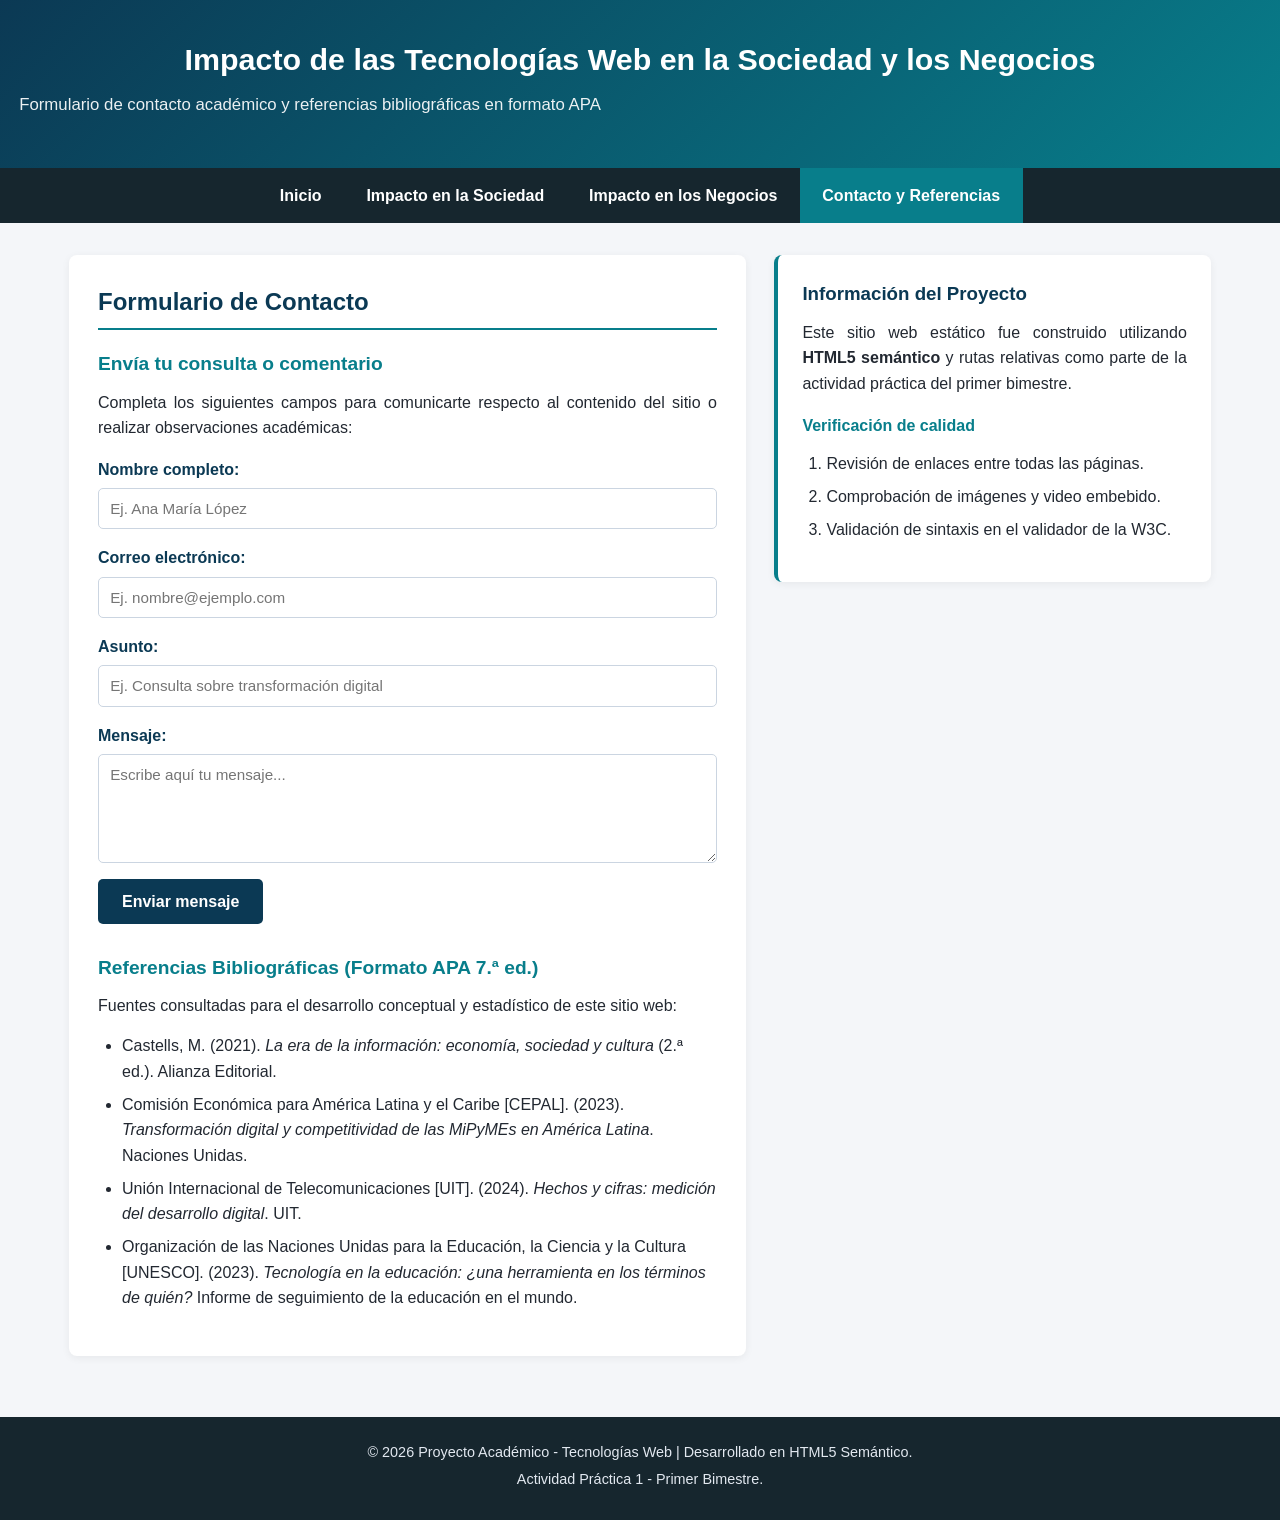
<file: impacto-tecnologias-web/pages/contacto.html>
<!DOCTYPE html>
<html lang="es">
<head>
    <meta charset="UTF-8">
    <meta name="viewport" content="width=device-width, initial-scale=1.0">
    <meta name="description" content="Formulario de contacto y referencias bibliográficas en formato APA sobre el impacto de las tecnologías web.">
    <title>Contacto y Referencias | Impacto de las Tecnologías Web</title>
    <link rel="stylesheet" href="../css/estilos.css">
</head>
<body>

    <header>
        <h1>Impacto de las Tecnologías Web en la Sociedad y los Negocios</h1>
        <p>Formulario de contacto académico y referencias bibliográficas en formato APA</p>
    </header>

    <nav aria-label="Navegación principal">
        <ul>
            <li><a href="../index.html">Inicio</a></li>
            <li><a href="sociedad.html">Impacto en la Sociedad</a></li>
            <li><a href="negocios.html">Impacto en los Negocios</a></li>
            <li><a href="contacto.html" class="activo">Contacto y Referencias</a></li>
        </ul>
    </nav>

    <main>
        <section>
            <h2>Formulario de Contacto</h2>

            <article>
                <h3>Envía tu consulta o comentario</h3>
                <p>
                    Completa los siguientes campos para comunicarte respecto al contenido del sitio o realizar observaciones académicas:
                </p>

                <form action="#" method="post">
                    <div>
                        <label for="nombre">Nombre completo:</label>
                        <input type="text" id="nombre" name="nombre" placeholder="Ej. Ana María López" required>
                    </div>

                    <div>
                        <label for="correo">Correo electrónico:</label>
                        <input type="email" id="correo" name="correo" placeholder="Ej. nombre@ejemplo.com" required>
                    </div>

                    <div>
                        <label for="asunto">Asunto:</label>
                        <input type="text" id="asunto" name="asunto" placeholder="Ej. Consulta sobre transformación digital" required>
                    </div>

                    <div>
                        <label for="mensaje">Mensaje:</label>
                        <textarea id="mensaje" name="mensaje" rows="5" cols="40" placeholder="Escribe aquí tu mensaje..." required></textarea>
                    </div>

                    <div>
                        <button type="submit">Enviar mensaje</button>
                    </div>
                </form>
            </article>

            <article>
                <h3>Referencias Bibliográficas (Formato APA 7.ª ed.)</h3>
                <p>
                    Fuentes consultadas para el desarrollo conceptual y estadístico de este sitio web:
                </p>
                <ul>
                    <li>
                        Castells, M. (2021). <em>La era de la información: economía, sociedad y cultura</em> (2.ª ed.). Alianza Editorial.
                    </li>
                    <li>
                        Comisión Económica para América Latina y el Caribe [CEPAL]. (2023). <em>Transformación digital y competitividad de las MiPyMEs en América Latina</em>. Naciones Unidas.
                    </li>
                    <li>
                        Unión Internacional de Telecomunicaciones [UIT]. (2024). <em>Hechos y cifras: medición del desarrollo digital</em>. UIT.
                    </li>
                    <li>
                        Organización de las Naciones Unidas para la Educación, la Ciencia y la Cultura [UNESCO]. (2023). <em>Tecnología en la educación: ¿una herramienta en los términos de quién?</em> Informe de seguimiento de la educación en el mundo.
                    </li>
                </ul>
            </article>
        </section>

        <aside>
            <h3>Información del Proyecto</h3>
            <p>
                Este sitio web estático fue construido utilizando <strong>HTML5 semántico</strong> y rutas relativas como parte de la actividad práctica del primer bimestre.
            </p>
            <h4>Verificación de calidad</h4>
            <ol>
                <li>Revisión de enlaces entre todas las páginas.</li>
                <li>Comprobación de imágenes y video embebido.</li>
                <li>Validación de sintaxis en el validador de la W3C.</li>
            </ol>
        </aside>
    </main>

    <footer>
        <p>© 2026 Proyecto Académico - Tecnologías Web | Desarrollado en HTML5 Semántico.</p>
        <p>Actividad Práctica 1 - Primer Bimestre.</p>
    </footer>

</body>
</html>
</file>
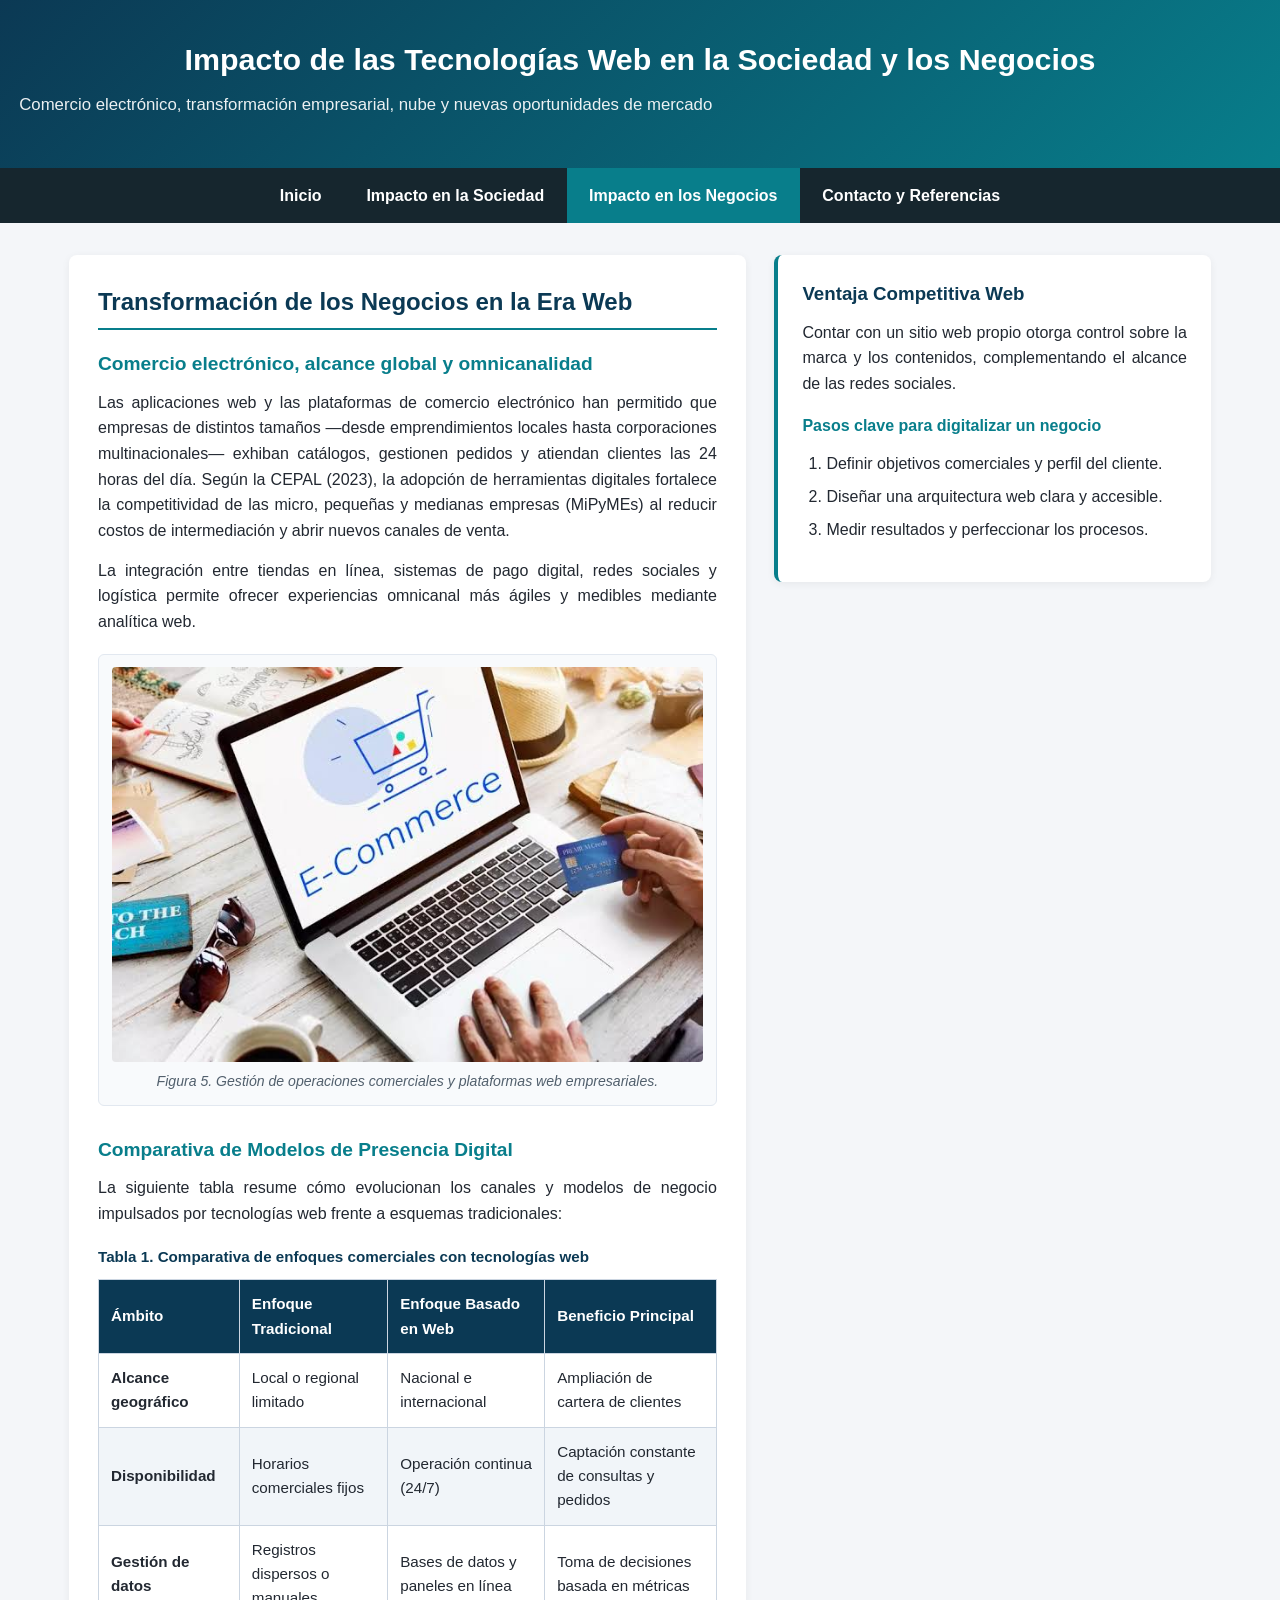
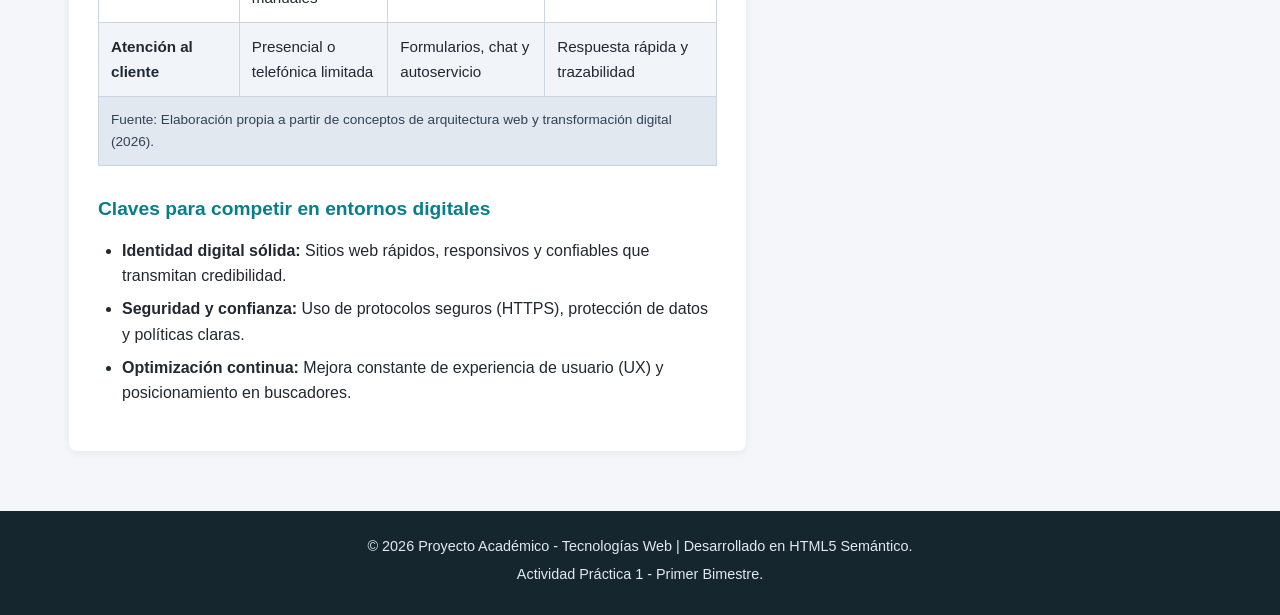
<file: impacto-tecnologias-web/pages/negocios.html>
<!DOCTYPE html>
<html lang="es">
<head>
    <meta charset="UTF-8">
    <meta name="viewport" content="width=device-width, initial-scale=1.0">
    <meta name="description" content="Impacto de las tecnologías web en los negocios, comercio electrónico, automatización y modelos digitales.">
    <title>Impacto en los Negocios | Impacto de las Tecnologías Web</title>
    <link rel="stylesheet" href="../css/estilos.css">
</head>
<body>

    <header>
        <h1>Impacto de las Tecnologías Web en la Sociedad y los Negocios</h1>
        <p>Comercio electrónico, transformación empresarial, nube y nuevas oportunidades de mercado</p>
    </header>

    <nav aria-label="Navegación principal">
        <ul>
            <li><a href="../index.html">Inicio</a></li>
            <li><a href="sociedad.html">Impacto en la Sociedad</a></li>
            <li><a href="negocios.html" class="activo">Impacto en los Negocios</a></li>
            <li><a href="contacto.html">Contacto y Referencias</a></li>
        </ul>
    </nav>

    <main>
        <section>
            <h2>Transformación de los Negocios en la Era Web</h2>

            <article>
                <h3>Comercio electrónico, alcance global y omnicanalidad</h3>
                <p>
                    Las aplicaciones web y las plataformas de comercio electrónico han permitido que empresas de distintos tamaños —desde emprendimientos locales hasta corporaciones multinacionales— exhiban catálogos, gestionen pedidos y atiendan clientes las 24 horas del día. Según la CEPAL (2023), la adopción de herramientas digitales fortalece la competitividad de las micro, pequeñas y medianas empresas (MiPyMEs) al reducir costos de intermediación y abrir nuevos canales de venta.
                </p>
                <p>
                    La integración entre tiendas en línea, sistemas de pago digital, redes sociales y logística permite ofrecer experiencias omnicanal más ágiles y medibles mediante analítica web.
                </p>
                <figure>
                    <img src="../images/negocios-ecommerce.jpg" alt="Gestión de comercio electrónico y análisis de ventas en pantalla web" width="760" height="390">
                    <figcaption>Figura 5. Gestión de operaciones comerciales y plataformas web empresariales.</figcaption>
                </figure>
            </article>

            <article>
                <h3>Comparativa de Modelos de Presencia Digital</h3>
                <p>
                    La siguiente tabla resume cómo evolucionan los canales y modelos de negocio impulsados por tecnologías web frente a esquemas tradicionales:
                </p>
                <table>
                    <caption>Tabla 1. Comparativa de enfoques comerciales con tecnologías web</caption>
                    <thead>
                        <tr>
                            <th scope="col">Ámbito</th>
                            <th scope="col">Enfoque Tradicional</th>
                            <th scope="col">Enfoque Basado en Web</th>
                            <th scope="col">Beneficio Principal</th>
                        </tr>
                    </thead>
                    <tbody>
                        <tr>
                            <th scope="row">Alcance geográfico</th>
                            <td>Local o regional limitado</td>
                            <td>Nacional e internacional</td>
                            <td>Ampliación de cartera de clientes</td>
                        </tr>
                        <tr>
                            <th scope="row">Disponibilidad</th>
                            <td>Horarios comerciales fijos</td>
                            <td>Operación continua (24/7)</td>
                            <td>Captación constante de consultas y pedidos</td>
                        </tr>
                        <tr>
                            <th scope="row">Gestión de datos</th>
                            <td>Registros dispersos o manuales</td>
                            <td>Bases de datos y paneles en línea</td>
                            <td>Toma de decisiones basada en métricas</td>
                        </tr>
                        <tr>
                            <th scope="row">Atención al cliente</th>
                            <td>Presencial o telefónica limitada</td>
                            <td>Formularios, chat y autoservicio</td>
                            <td>Respuesta rápida y trazabilidad</td>
                        </tr>
                    </tbody>
                    <tfoot>
                        <tr>
                            <td colspan="4">Fuente: Elaboración propia a partir de conceptos de arquitectura web y transformación digital (2026).</td>
                        </tr>
                    </tfoot>
                </table>
            </article>

            <article>
                <h3>Claves para competir en entornos digitales</h3>
                <ul>
                    <li><strong>Identidad digital sólida:</strong> Sitios web rápidos, responsivos y confiables que transmitan credibilidad.</li>
                    <li><strong>Seguridad y confianza:</strong> Uso de protocolos seguros (HTTPS), protección de datos y políticas claras.</li>
                    <li><strong>Optimización continua:</strong> Mejora constante de experiencia de usuario (UX) y posicionamiento en buscadores.</li>
                </ul>
            </article>
        </section>

        <aside>
            <h3>Ventaja Competitiva Web</h3>
            <p>
                Contar con un sitio web propio otorga control sobre la marca y los contenidos, complementando el alcance de las redes sociales.
            </p>
            <h4>Pasos clave para digitalizar un negocio</h4>
            <ol>
                <li>Definir objetivos comerciales y perfil del cliente.</li>
                <li>Diseñar una arquitectura web clara y accesible.</li>
                <li>Medir resultados y perfeccionar los procesos.</li>
            </ol>
        </aside>
    </main>

    <footer>
        <p>© 2026 Proyecto Académico - Tecnologías Web | Desarrollado en HTML5 Semántico.</p>
        <p>Actividad Práctica 1 - Primer Bimestre.</p>
    </footer>

</body>
</html>
</file>
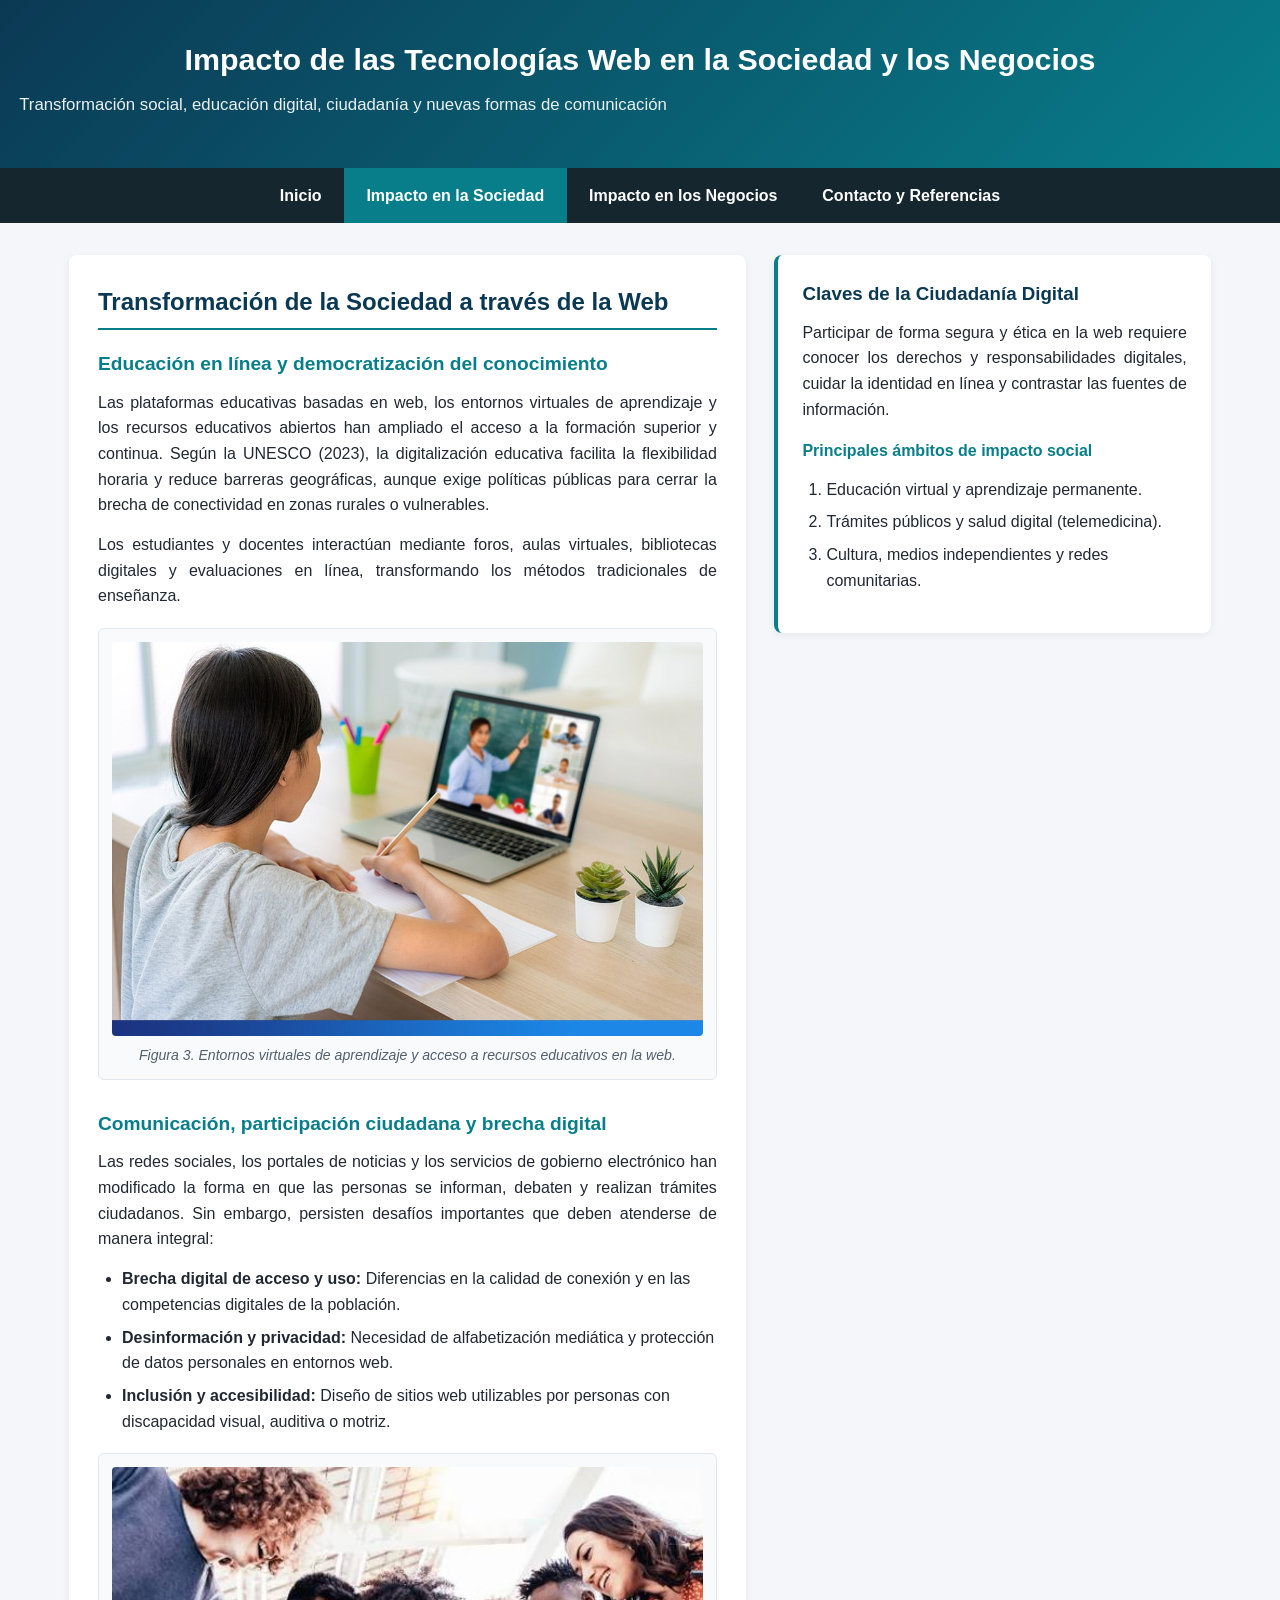
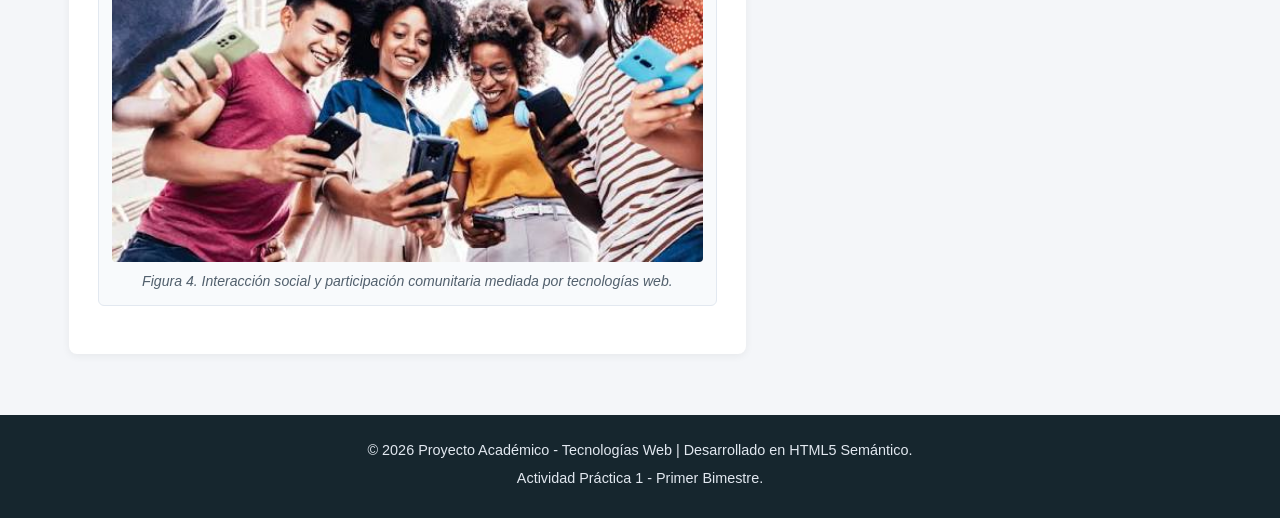
<file: impacto-tecnologias-web/pages/sociedad.html>
<!DOCTYPE html>
<html lang="es">
<head>
    <meta charset="UTF-8">
    <meta name="viewport" content="width=device-width, initial-scale=1.0">
    <meta name="description" content="Análisis del impacto de las tecnologías web en la educación, comunicación y cultura social.">
    <title>Impacto en la Sociedad | Impacto de las Tecnologías Web</title>
    <!-- Ruta relativa hacia la carpeta css desde pages/ -->
    <link rel="stylesheet" href="../css/estilos.css">
</head>
<body>

    <header>
        <h1>Impacto de las Tecnologías Web en la Sociedad y los Negocios</h1>
        <p>Transformación social, educación digital, ciudadanía y nuevas formas de comunicación</p>
    </header>

    <!-- Menú de navegación con rutas relativas ajustadas a pages/ -->
    <nav aria-label="Navegación principal">
        <ul>
            <li><a href="../index.html">Inicio</a></li>
            <li><a href="sociedad.html" class="activo">Impacto en la Sociedad</a></li>
            <li><a href="negocios.html">Impacto en los Negocios</a></li>
            <li><a href="contacto.html">Contacto y Referencias</a></li>
        </ul>
    </nav>

    <main>
        <section>
            <h2>Transformación de la Sociedad a través de la Web</h2>

            <article>
                <h3>Educación en línea y democratización del conocimiento</h3>
                <p>
                    Las plataformas educativas basadas en web, los entornos virtuales de aprendizaje y los recursos educativos abiertos han ampliado el acceso a la formación superior y continua. Según la UNESCO (2023), la digitalización educativa facilita la flexibilidad horaria y reduce barreras geográficas, aunque exige políticas públicas para cerrar la brecha de conectividad en zonas rurales o vulnerables.
                </p>
                <p>
                    Los estudiantes y docentes interactúan mediante foros, aulas virtuales, bibliotecas digitales y evaluaciones en línea, transformando los métodos tradicionales de enseñanza.
                </p>
                <figure>
                    <img src="../images/sociedad-educacion.jpg" alt="Estudiante utilizando una computadora portátil para aprendizaje en línea" width="760" height="390">
                    <figcaption>Figura 3. Entornos virtuales de aprendizaje y acceso a recursos educativos en la web.</figcaption>
                </figure>
            </article>

            <article>
                <h3>Comunicación, participación ciudadana y brecha digital</h3>
                <p>
                    Las redes sociales, los portales de noticias y los servicios de gobierno electrónico han modificado la forma en que las personas se informan, debaten y realizan trámites ciudadanos. Sin embargo, persisten desafíos importantes que deben atenderse de manera integral:
                </p>
                <ul>
                    <li><strong>Brecha digital de acceso y uso:</strong> Diferencias en la calidad de conexión y en las competencias digitales de la población.</li>
                    <li><strong>Desinformación y privacidad:</strong> Necesidad de alfabetización mediática y protección de datos personales en entornos web.</li>
                    <li><strong>Inclusión y accesibilidad:</strong> Diseño de sitios web utilizables por personas con discapacidad visual, auditiva o motriz.</li>
                </ul>
                <figure>
                    <img src="../images/comunidad-digital.jpg" alt="Personas conectadas y colaborando mediante plataformas digitales" width="760" height="390">
                    <figcaption>Figura 4. Interacción social y participación comunitaria mediada por tecnologías web.</figcaption>
                </figure>
            </article>
        </section>

        <aside>
            <h3>Claves de la Ciudadanía Digital</h3>
            <p>
                Participar de forma segura y ética en la web requiere conocer los derechos y responsabilidades digitales, cuidar la identidad en línea y contrastar las fuentes de información.
            </p>
            <h4>Principales ámbitos de impacto social</h4>
            <ol>
                <li>Educación virtual y aprendizaje permanente.</li>
                <li>Trámites públicos y salud digital (telemedicina).</li>
                <li>Cultura, medios independientes y redes comunitarias.</li>
            </ol>
        </aside>
    </main>

    <footer>
        <p>© 2026 Proyecto Académico - Tecnologías Web | Desarrollado en HTML5 Semántico.</p>
        <p>Actividad Práctica 1 - Primer Bimestre.</p>
    </footer>

</body>
</html>
</file>
<file: impacto-tecnologias-web/css/estilos.css>
/* Estilos generales y reinicio básico */
* {
    box-sizing: border-box;
    margin: 0;
    padding: 0;
}

body {
    font-family: 'Segoe UI', Tahoma, Geneva, Verdana, sans-serif;
    line-height: 1.6;
    color: #222831;
    background-color: #f4f6f9;
}

/* Encabezado principal */
header {
    background: linear-gradient(135deg, #0b3954, #087e8b);
    color: #ffffff;
    text-align: center;
    padding: 2.2rem 1.2rem;
}

header h1 {
    font-size: 1.9rem;
    margin-bottom: 0.5rem;
}

header p {
    font-size: 1.05rem;
    opacity: 0.92;
}

/* Menú de navegación */
nav {
    background-color: #16262e;
    position: sticky;
    top: 0;
    z-index: 100;
}

nav ul {
    list-style: none;
    display: flex;
    justify-content: center;
    flex-wrap: wrap;
}

nav ul li a {
    display: block;
    color: #ffffff;
    text-decoration: none;
    padding: 0.9rem 1.4rem;
    font-weight: 600;
    transition: background-color 0.25s ease;
}

nav ul li a:hover,
nav ul li a.activo {
    background-color: #087e8b;
}

/* Contenedor principal (texto a la izquierda, video y complementos a la derecha) */
main {
    max-width: 1180px;
    margin: 2rem auto;
    padding: 0 1.2rem;
    display: grid;
    grid-template-columns: 1.55fr 1fr;
    gap: 1.8rem;
    align-items: start;
}

section {
    background-color: #ffffff;
    padding: 1.8rem;
    border-radius: 8px;
    box-shadow: 0 2px 8px rgba(0, 0, 0, 0.06);
    margin-bottom: 1.8rem;
}

section h2 {
    color: #0b3954;
    border-bottom: 2px solid #087e8b;
    padding-bottom: 0.4rem;
    margin-bottom: 1.2rem;
    font-size: 1.5rem;
}

article {
    margin-bottom: 1.8rem;
}

article:last-child {
    margin-bottom: 0;
}

article h3 {
    color: #087e8b;
    margin-bottom: 0.6rem;
    font-size: 1.2rem;
}

p {
    margin-bottom: 0.9rem;
    text-align: justify;
}

/* Listas dentro del contenido */
article ul,
aside ol {
    margin: 0.8rem 0 1rem 1.5rem;
}

article li,
aside li {
    margin-bottom: 0.45rem;
}

/* Imágenes y figuras */
figure {
    margin: 1.2rem 0;
    text-align: center;
    background-color: #f8fafc;
    padding: 0.8rem;
    border-radius: 6px;
    border: 1px solid #e2e8f0;
}

figure img {
    max-width: 100%;
    height: auto;
    border-radius: 4px;
    display: block;
    margin: 0 auto;
}

figcaption {
    font-size: 0.88rem;
    color: #52606d;
    margin-top: 0.5rem;
    font-style: italic;
}

/* Contenedor compacto y centrado para video local */
.contenedor-video {
    max-width: 340px;
    margin: 0.8rem auto 1.2rem auto;
    border-radius: 6px;
    overflow: hidden;
    background-color: #000000;
}

.contenedor-video video {
    width: 100%;
    height: auto;
    display: block;
    border-radius: 6px;
}

/* Tabla comparativa */
table {
    width: 100%;
    border-collapse: collapse;
    margin: 1.2rem 0;
    font-size: 0.95rem;
}

caption {
    font-weight: 700;
    color: #0b3954;
    margin-bottom: 0.6rem;
    text-align: left;
}

th,
td {
    border: 1px solid #cbd5e1;
    padding: 0.75rem;
    text-align: left;
}

thead th {
    background-color: #0b3954;
    color: #ffffff;
}

tbody tr:nth-child(even) {
    background-color: #f1f5f9;
}

tfoot td {
    background-color: #e2e8f0;
    font-size: 0.85rem;
    color: #334155;
}

/* Formulario de contacto */
form {
    display: flex;
    flex-direction: column;
    gap: 1rem;
    margin-top: 1rem;
}

form div {
    display: flex;
    flex-direction: column;
}

label {
    font-weight: 600;
    margin-bottom: 0.35rem;
    color: #0b3954;
}

input,
textarea {
    padding: 0.7rem;
    border: 1px solid #cbd5e1;
    border-radius: 5px;
    font-family: inherit;
    font-size: 0.95rem;
}

input:focus,
textarea:focus {
    outline: none;
    border-color: #087e8b;
    box-shadow: 0 0 0 2px rgba(8, 126, 139, 0.2);
}

button {
    background-color: #0b3954;
    color: #ffffff;
    border: none;
    padding: 0.85rem 1.5rem;
    font-size: 1rem;
    font-weight: 600;
    border-radius: 5px;
    cursor: pointer;
    align-self: flex-start;
    transition: background-color 0.25s ease;
}

button:hover {
    background-color: #087e8b;
}

/* Barra lateral (aside) */
aside {
    background-color: #ffffff;
    padding: 1.5rem;
    border-radius: 8px;
    border-left: 4px solid #087e8b;
    box-shadow: 0 2px 8px rgba(0, 0, 0, 0.06);
}

aside h3 {
    color: #0b3954;
    margin-bottom: 0.7rem;
}

aside h4 {
    color: #087e8b;
    margin-top: 1rem;
    margin-bottom: 0.5rem;
}

/* Pie de página */
footer {
    background-color: #16262e;
    color: #e2e8f0;
    text-align: center;
    padding: 1.5rem 1rem;
    margin-top: 2rem;
}

footer p {
    text-align: center;
    margin-bottom: 0.3rem;
    font-size: 0.9rem;
}

/* Adaptación para pantallas pequeñas */
@media (max-width: 820px) {
    main {
        grid-template-columns: 1fr;
    }
}
</file>
